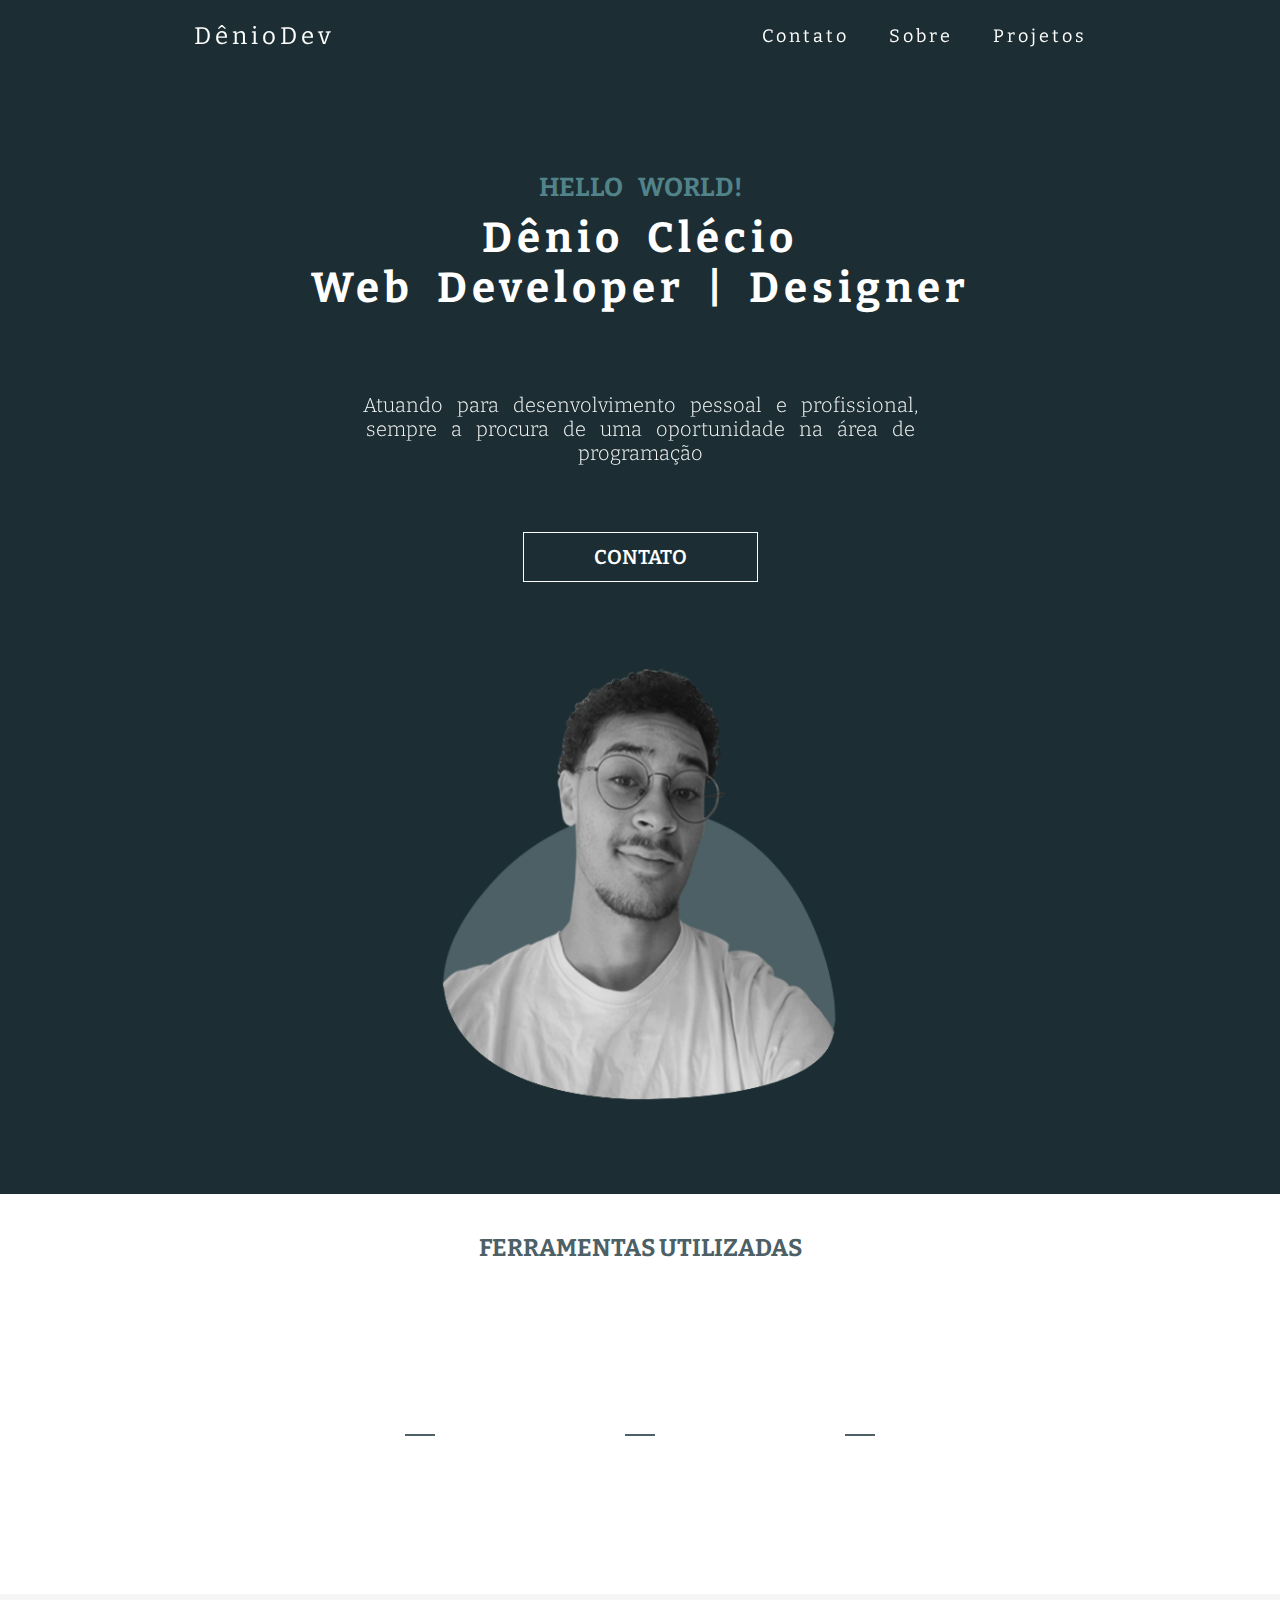
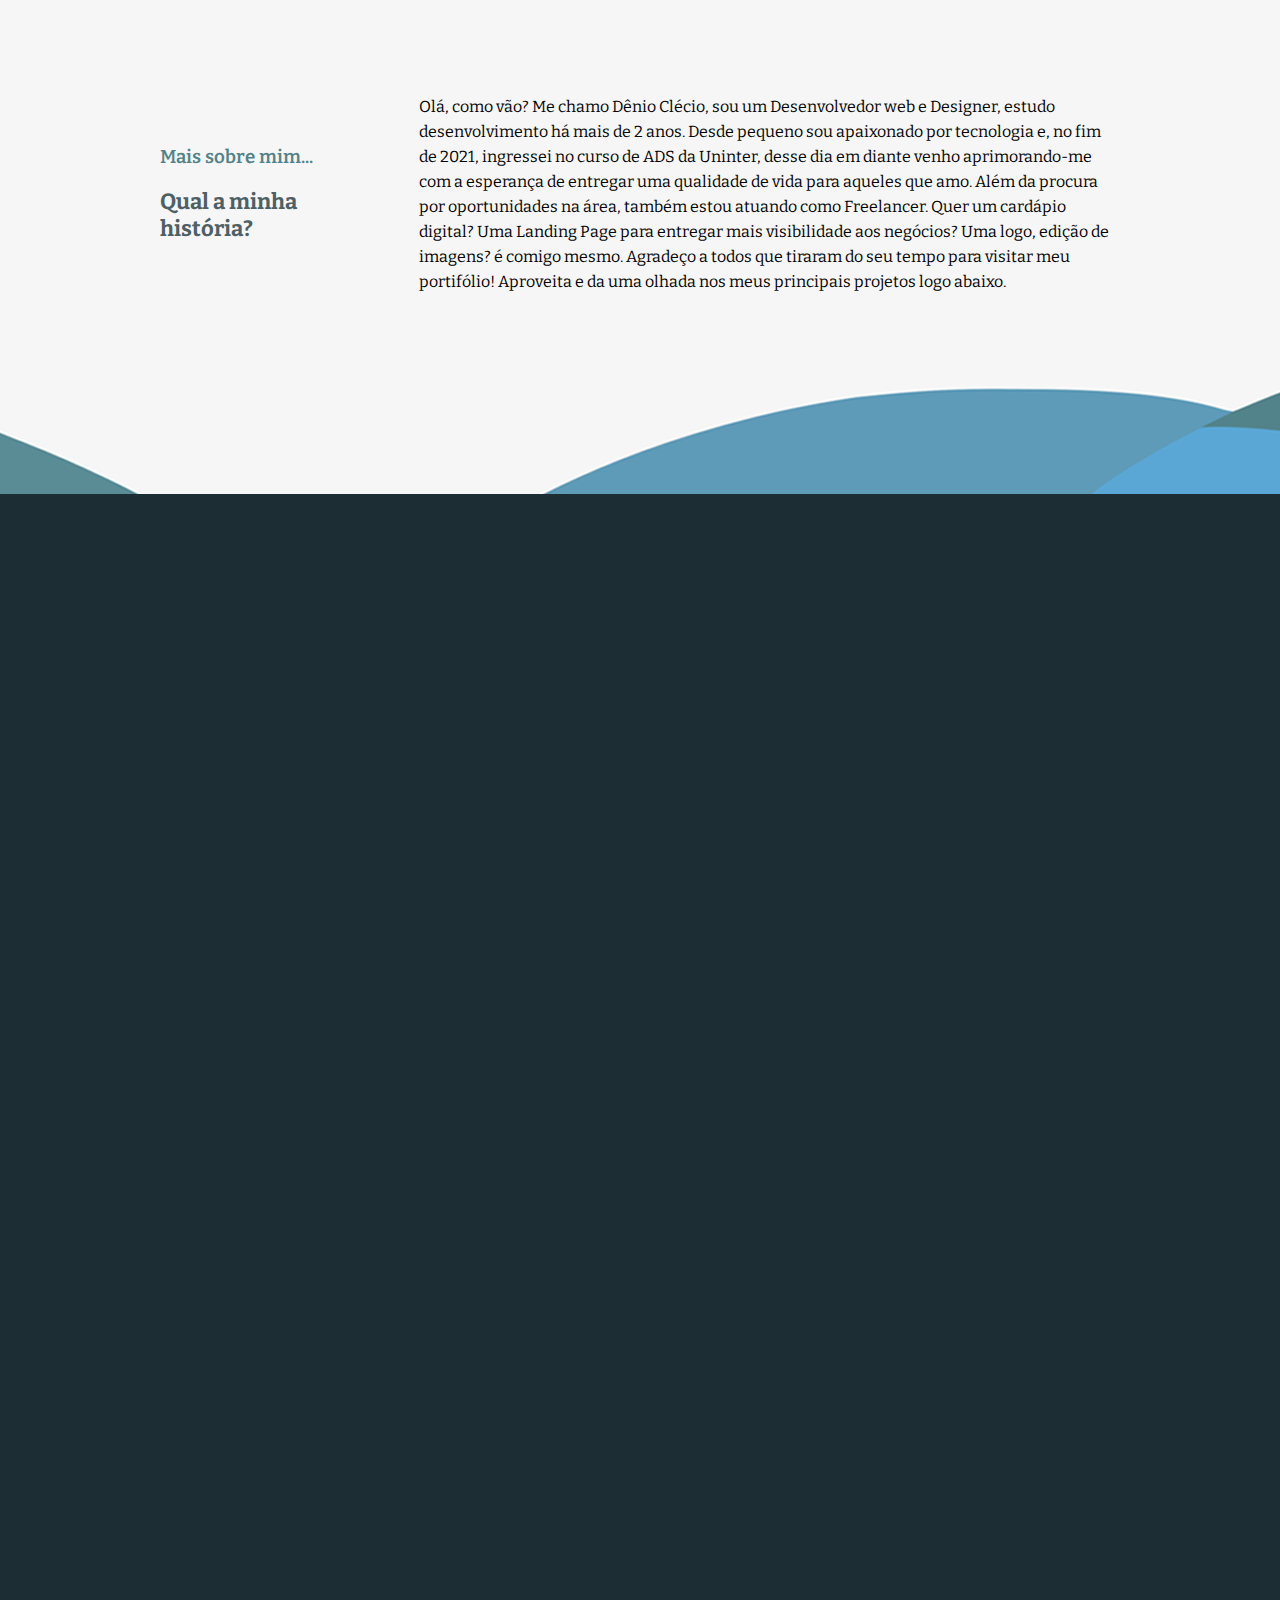
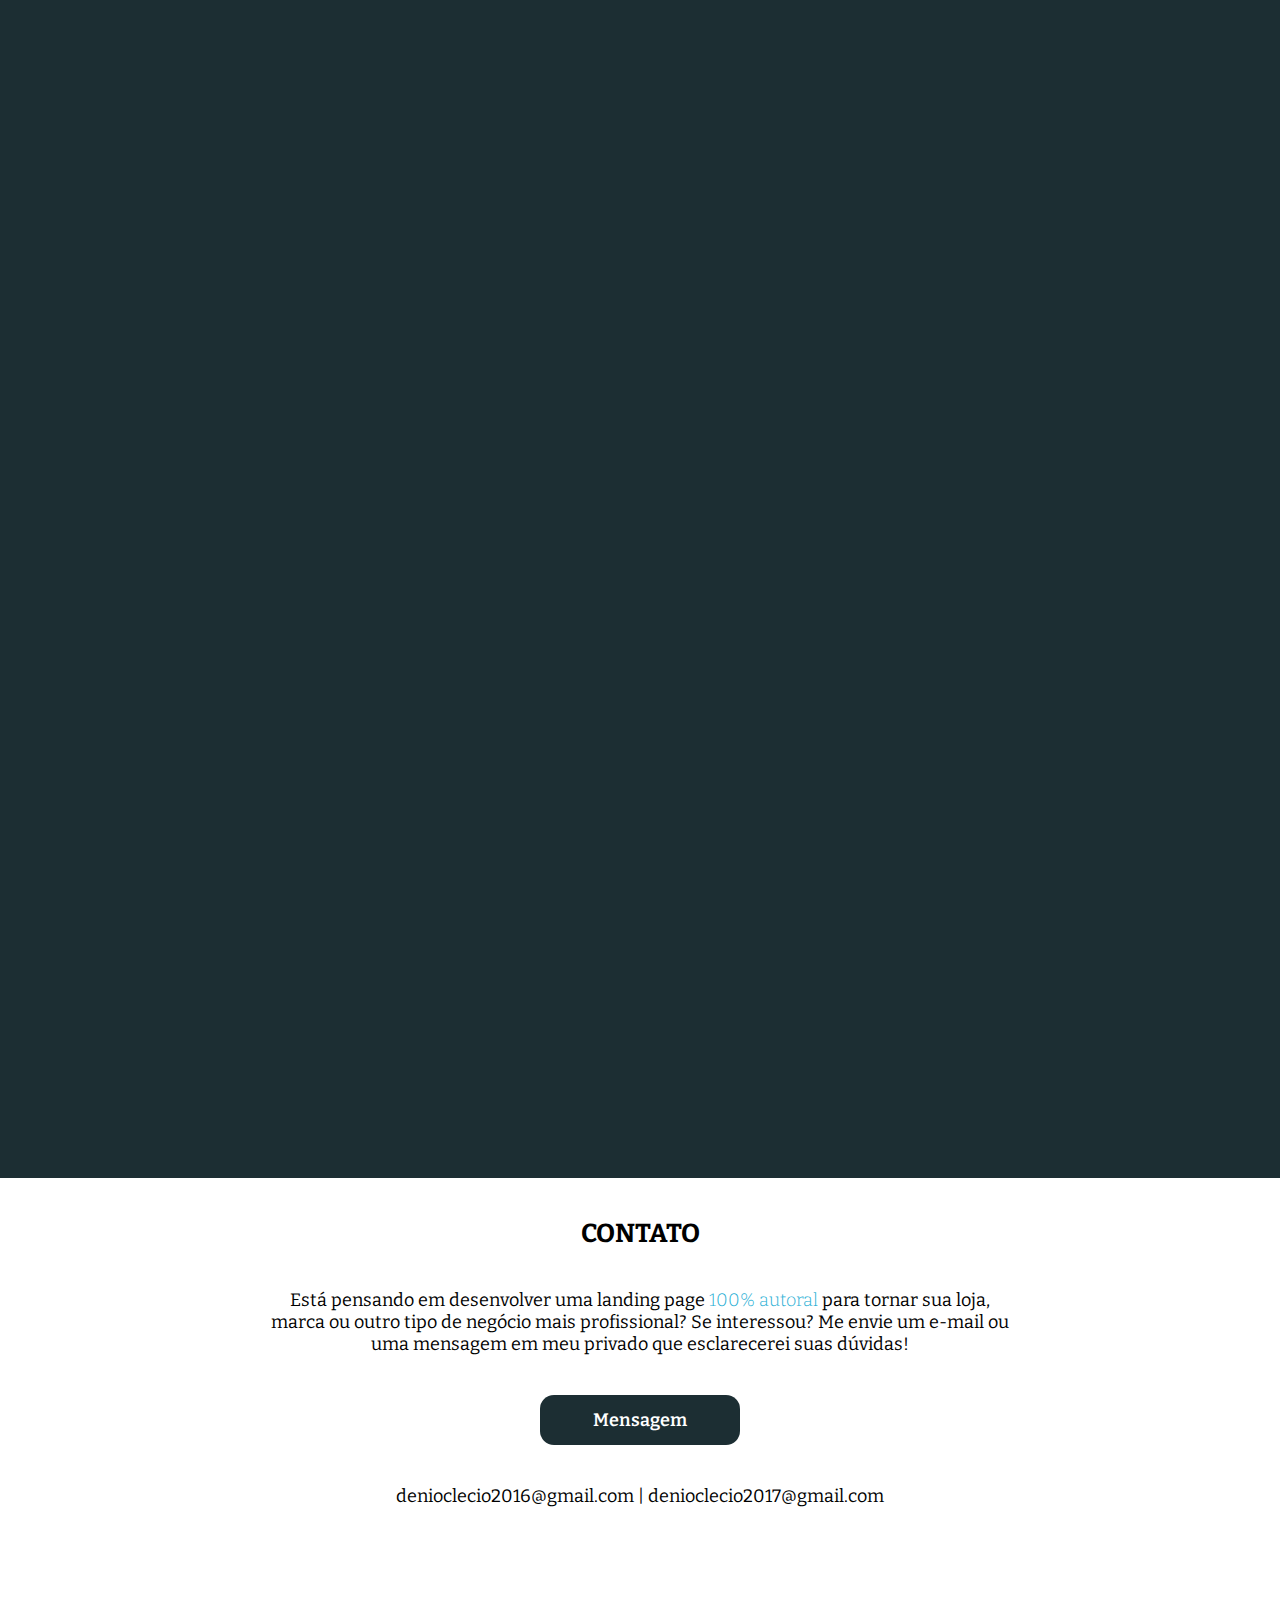
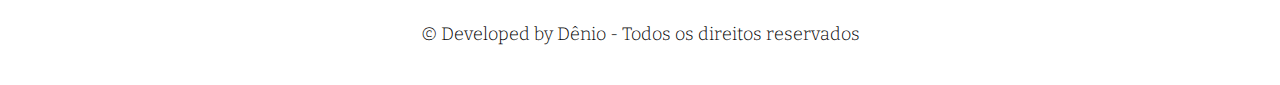
<file: index.html>
<!DOCTYPE html>
<html lang="pt-br">
<head>
    <meta charset="UTF-8">
    <meta name="viewport" content="width=device-width, initial-scale=1.0">
    <link href="https://unpkg.com/aos@2.3.1/dist/aos.css" rel="stylesheet"/>
    <link rel="preconnect" href="https://fonts.googleapis.com">
    <link rel="preconnect" href="https://fonts.gstatic.com" crossorigin>
    <link href="https://fonts.googleapis.com/css2?family=Bitter:wght@200;300;400;500;600;700&display=swap" rel="stylesheet">
    <link rel="stylesheet" href="https://cdnjs.cloudflare.com/ajax/libs/font-awesome/6.0.0-beta3/css/all.min.css" integrity="sha512-Fo3rlrZj/k7ujTnHg4CGR2D7kSs0v4LLanw2qksYuRlEzO+tcaEPQogQ0KaoGN26/zrn20ImR1DfuLWnOo7aBA==" crossorigin="anonymous" referrerpolicy="no-referrer"/>
    <link rel="stylesheet" href="style.css">
    <script src="https://unpkg.com/aos@2.3.1/dist/aos.js"></script>
    <title>Portifólio Dênio</title>
</head>
<body>
    <header>
        <nav class="menu">
            <a href="#main" class="logo" data-aos="fade-right" data-aos-duration="1300">DênioDev</a>
            <div class="mobile-menu">
                <div class="line1"></div>
                <div class="line2"></div>
                <div class="line3"></div>
            </div>
            <ul class="nav-list">
                <li data-aos="fade-left" data-aos-delay="600"><a href="#contact">Contato</a></li>
                <li data-aos="fade-left" data-aos-delay="400"><a href="#about">Sobre</a></li>
                <li data-aos="fade-left" data-aos-delay="200"><a href="#projects">Projetos</a></li>
            </ul>
        </nav>
    </header>
    <main>
        <section class="hero container" id="main">
            <div class="first-content-hero">
                <div>
                    <h3>HELLO WORLD!</h3>
                    <h1>Dênio Clécio<br>Web Developer | Designer</h1>
                </div>
                <div class="p-hero">
                    <p  data-aos="fade-up" data-aos-delay="300" data-aos-duration="900">Atuando para desenvolvimento pessoal e profissional,
                        sempre a procura de uma oportunidade na área de programação
                    
                    </p>
                </div>
                <div>
                    <a href="form.html" class="hero-button">CONTATO</a>
                </div>
            </div>
            <div class="second-content-hero">
                <div class="profile-img" data-aos="zoom-in" data-aos-duration="900">
                    <img src="assets/perfil-foto.png" alt="Imagem de perfil">
                </div>
                <div class="social-icons">
                    <a href="https://www.instagram.com/eoclecioo" target="_blank">
                        <i class="fa-brands fa-instagram fa-2x" data-aos="fade-left" data-aos-delay="550" data-aos-duration="400"></i>
                    </a>
                    <a href="https://linkedin.com/in/dênio-clécio-856a91236" target="_blank">
                        <i class="fa-brands fa-linkedin fa-2x" data-aos="fade-left" data-aos-delay="500" data-aos-duration="400"></i>
                    </a>
                    <a href="https://github.com/HazardBerserker" target="_blank">
                        <i class="fa-brands fa-github fa-2x" data-aos="fade-left" data-aos-delay="450" data-aos-duration="400"></i>
                    </a>
                </div>
            </div>
        </section>
    </main>
    <section class="tools">
        <div class="tools-title">
            <h2>FERRAMENTAS UTILIZADAS</h2>
        </div>
        <div class="tools-description">
            <div class="programming-tools html" data-aos="zoom-in" data-aos-delay="200" data-aos-duration="500">
                <div class="tool-box">
                    <h3>HTML</h3>
                    <i class="fa-brands fa-html5 fa-2x"></i>
                </div>
                <div>
                    <p>Alto<br> domínio</p>
                </div>
            </div>
            <div class="line"></div>
            <div class="programming-tools css" data-aos="zoom-in" data-aos-delay="300" data-aos-duration="500">
                <div class="tool-box">
                    <h3>CSS</h3>
                    <i class="fa-brands fa-css3 fa-2x"></i>
                </div>
                <div>
                    <p>Maior domínio</p>
                </div>
            </div>
            <div class="line"></div>
            <div class="programming-tools js" data-aos="zoom-in" data-aos-delay="400" data-aos-duration="500">
                <div class="tool-box">
                    <h3>JS</h3>
                    <i class="fa-brands fa-js fa-2x"></i>
                </div>
                <div>
                    <p>Médio domínio</p>
                </div>
            </div>
            <div class="line"></div>
            <div class="programming-tools sass" data-aos="zoom-in" data-aos-delay="500" data-aos-duration="500">
                <div class="tool-box">
                    <h3>SASS</h3>
                    <i class="fa-brands fa-sass fa-2x"></i>
                </div>
                <div>
                    <p>Médio domínio</p>
                </div>
            </div>
        </div>
    </section>
    <section class="about" id="about">
        <div class="about-container">
            <div class="about-title">
                <h3>Mais sobre mim...</h3>
                <h2>Qual a minha história?</h2>
            </div>
            <div class="about-description">
                <p>Olá, como vão? Me chamo Dênio Clécio, sou um Desenvolvedor web e Designer, estudo desenvolvimento há mais de 2 anos. Desde pequeno sou apaixonado por tecnologia e, no fim de 2021, ingressei no curso de ADS da Uninter, desse dia em diante venho aprimorando-me com a esperança de entregar uma qualidade de vida para aqueles que amo. Além da procura por oportunidades na área, também estou atuando como Freelancer. Quer um cardápio digital? Uma Landing Page para entregar mais visibilidade aos negócios? Uma logo, edição de imagens? é comigo mesmo. Agradeço a todos que tiraram do seu tempo para visitar meu portifólio! Aproveita e da uma olhada nos meus principais projetos logo abaixo.</p>
            </div>
        </div>
    </section>
    <section class="project-section" id="projects">
        <div class="project-title">
            <h2 data-aos="zoom-in" data-aos-delay="200" data-aos-duration="500">PROJETOS</h2>
        </div>
        <div class="projects">
            <div class="each-project container">
                <div class="container-project" data-aos-delay="200">
                    <div class="project-description">
                        <h2 data-aos="fade-right" data-aos-duration="700">BARBEARIA</h2>
                        <p data-aos="fade-right" data-aos-duration="900">Projeto realizado com consulta, o objetivo do projeto
                            era desenvolver um site para uma barbearia utilizando
                            <span class="span-project">HTML</span>, <span class="span-project">CSS</span>, <span class="span-project">JS</span>,<span class="span-project"> SASS</span>. Ele deveria possuir um
                            botão com a funcionalidade de levar o cliente diretamente
                            para o whatsapp, além disso, o site é totalmente adaptavél ao mobile. <span class="span-project">Acesse você mesmo!</span></p>
                    </div>
                    <div class="projects-link" data-aos="fade-right" data-aos-duration="1100">
                        <i class="fa-solid fa-link fa-1x"></i>
                        <a href="https://primeiro-site-profissional.vercel.app/" target="_blank" >Site da Barbearia</a>
                    </div>
                </div>
                <div class="img-project" data-aos="fade-left" data-aos-delay="200" data-aos-duration="1100">
                    <img src="assets/barbearia1-foto.png" alt="Imagem da barbearia" class="img-index" >
                </div>
            </div>
            <div class="each-project container">
                <div class="container-project" data-aos-delay="200">
                    <div class="project-description">
                        <h2  data-aos="fade-left" data-aos-duration="700">CONSTRUÇÃO CIVIL</h2>
                        <p data-aos="fade-left" data-aos-duration="850">Projeto realizado com base no conhecimento adquirido
                            ao desenvolver o projeto da Barbearia, o site possui
                            carrossel de imagens e um layout semelhante ao da mesma,
                            porém, com alguns ajustes. A proposta era adquirir mais conhecimento
                            prático. <span class="span-project">Confira logo abaixo!</span></p>
                    </div>
                    <div class="projects-link" data-aos="fade-left" data-aos-duration="1100">
                        <i class="fa-solid fa-link fa-1x"></i>
                        <a href="https://projeto-de-site-contrucao-civil.vercel.app/" target="_blank" >Site da Construção civil</a>
                    </div>
                </div>
                <div class="img-project"  data-aos="fade-right" data-aos-delay="200" data-aos-duration="1100">
                    <img src="assets/construcao-foto.png" alt="Imagem da construção civil" class="img-index">
                </div>
            </div>
        </div>
    </section>
    <section id="contact">
        <footer class="footer-contact">
            <div class="contact">
                <h2>CONTATO</h2>
                <p>Está pensando em desenvolver uma landing page <span class="span">100% autoral</span> para tornar sua loja,
                    marca ou outro tipo de negócio mais profissional? Se interessou? Me envie um
                    e-mail ou uma mensagem em meu privado que esclarecerei suas dúvidas!</p>
                    <a href="form.html" class="button-contact">Mensagem</a>
                <p>denioclecio2016@gmail.com | denioclecio2017@gmail.com</p>
                <div class="social-icons-footer">
                    <a href="https://www.instagram.com/eoclecioo" target="_blank">
                        <i class="fa-brands fa-instagram fa-2x"></i>
                    </a>
                    <a href="https://linkedin.com/in/dênio-clécio-856a91236" target="_blank">
                        <i class="fa-brands fa-linkedin fa-2x"></i>
                    </a>
                    <a href="https://github.com/HazardBerserker" target="_blank">
                        <i class="fa-brands fa-github fa-2x"></i>
                    </a>
                </div>
                <p>&#169 Developed by Dênio - Todos os direitos reservados</p>
            </div>
        </footer>
    </section>
    <script src="mobile-navbar.js"></script>
</body>
</html>
</file>
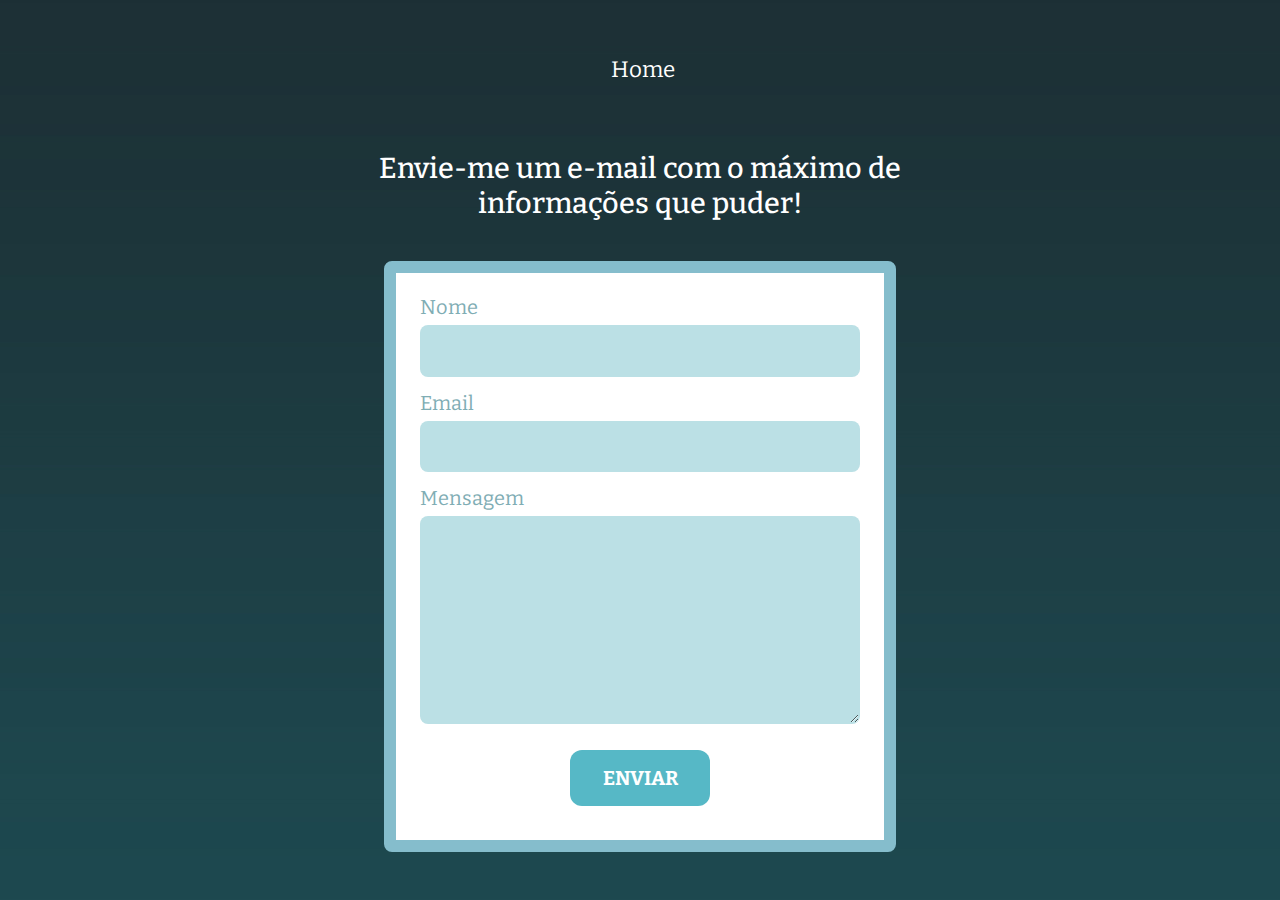
<file: form.html>
<!DOCTYPE html>
<html lang="pt-br">
<head>
    <meta charset="UTF-8">
    <meta name="viewport" content="width=device-width, initial-scale=1.0">
    <link rel="preconnect" href="https://fonts.googleapis.com">
    <link rel="preconnect" href="https://fonts.gstatic.com" crossorigin>
    <link href="https://fonts.googleapis.com/css2?family=Bitter:wght@300;400;500;600;700&display=swap" rel="stylesheet">
    <link rel="stylesheet" href="https://cdnjs.cloudflare.com/ajax/libs/font-awesome/6.0.0-beta3/css/all.min.css" integrity="sha512-Fo3rlrZj/k7ujTnHg4CGR2D7kSs0v4LLanw2qksYuRlEzO+tcaEPQogQ0KaoGN26/zrn20ImR1DfuLWnOo7aBA==" crossorigin="anonymous" referrerpolicy="no-referrer"/>
    <link rel="stylesheet" href="style.css">
    <title>Formulario de contato</title>
</head>
<body class="body-form">
    <div class="home-button">
        <i class="fa-solid fa-angle-left fa-2x"></i>
        <a href="index.html">Home</a>
    </div>

    <h1 class="h-form">Envie-me um e-mail com o máximo de informações que puder!</h1>
    <form action="https://formsubmit.co/denioclecio2016@gmail.com" class="form" method="POST">
        <label for="name">Nome</label>
        <input type="text" name="name" id="name">

        <label for="email">Email</label>
        <input type="email" name="email" id="email" required>

        <label for="message">Mensagem</label>
        <textarea name="message" id="message" required></textarea>
        <input type="hidden" name="_next" value="https://meu-portifolio-ebon-omega.vercel.app/obrigado.html">
        <div class="form-button"><button type="submit">Enviar</button></div>
   </form>
</body>
</html>
</file>
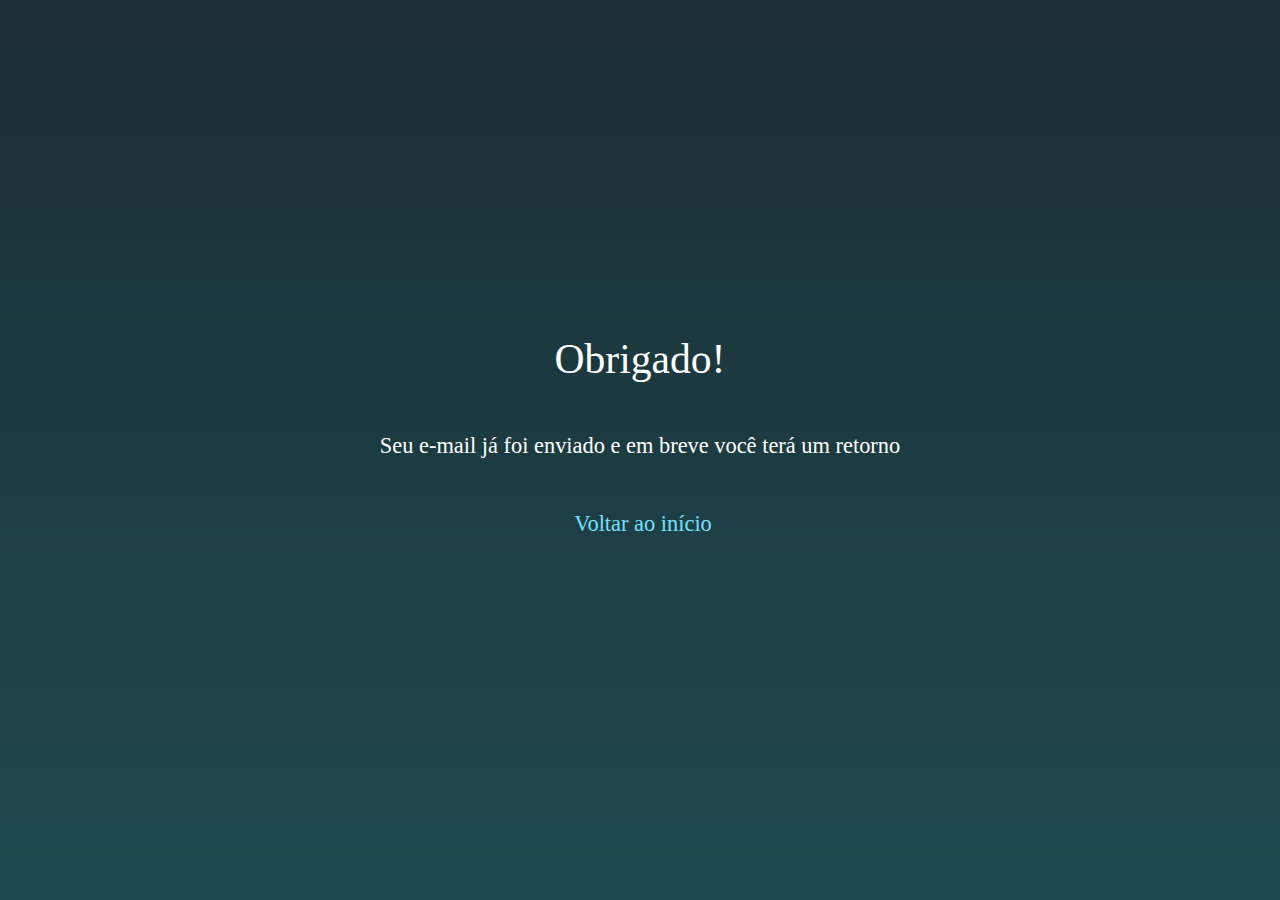
<file: obrigado.html>
<!DOCTYPE html>
<html lang="pt-br">
<head>
    <meta charset="UTF-8">
    <meta name="viewport" content="width=device-width, initial-scale=1.0">
    <link rel="preconnect" href="https://fonts.googleapis.com">
    <link rel="preconnect" href="https://fonts.gstatic.com" crossorigin>
    <link href="https://fonts.googleapis.com/css2?family=Quicksand:wght@300;400;500;600;700&display=swap" rel="stylesheet">
    <link rel="stylesheet" href="https://cdnjs.cloudflare.com/ajax/libs/font-awesome/6.0.0-beta3/css/all.min.css" integrity="sha512-Fo3rlrZj/k7ujTnHg4CGR2D7kSs0v4LLanw2qksYuRlEzO+tcaEPQogQ0KaoGN26/zrn20ImR1DfuLWnOo7aBA==" crossorigin="anonymous" referrerpolicy="no-referrer"/>
    <link rel="stylesheet" href="style.css">
    <title>Obrigado</title>
</head>
<body class="body-form">
    <h1 class="h-form h-ty">Obrigado!</h2>
        <p class="p-form">Seu e-mail já foi enviado e em breve você terá um retorno</p>
    <div class="home-button ty-home">
        <i class="fa-solid fa-angle-left fa-2x"></i>
        <a href="index.html">Voltar ao início</a>
    </div>
</body>
</html>
</file>
<file: style.css>
* {
  margin: 0;
  box-sizing: border-box;
  outline: 0;
  padding: 0;
}

html {
  scroll-behavior: smooth;
}

#projects {
  scroll-margin-top: 76px;
}

#main {
  scroll-margin-top: 90px;
}

body {
  font-family: "Bitter", sans-serif;
  z-index: 1;
  overflow-x: hidden;
}

.container {
  max-width: 1400px;
  margin: 0 auto;
}

.hero {
  color: #fff;
  justify-content: space-between;
  display: flex;
  padding-top: 50px;
  padding: 140px;
}
.hero p {
  color: #fff;
}
.hero h3 {
  font-size: 26px;
  color: #52838A;
}
.hero h1 {
  font-size: 42px;
  font-weight: 700;
  letter-spacing: 5px;
}
.hero p {
  font-size: 20px;
  max-width: 600px;
  font-weight: 300;
}

.first-content-hero {
  width: 70%;
  margin-top: 30px;
  display: flex;
  flex-direction: column;
  gap: 80px;
  padding: 0px 20px 0px 20px;
}

.second-content-hero {
  padding: 0px 20px 0px 20px;
}

.p-hero {
  display: flex;
  flex-direction: column;
  gap: 20px;
  word-spacing: 10px;
}

.social-icons {
  display: flex;
  gap: 30px;
  justify-content: center;
  margin-top: 18px;
}
.social-icons i {
  font-size: 30px;
  color: #fff;
}

.social-icons a:hover {
  color: #829499;
}

.hero-button {
  padding: 12px 70px 12px 70px;
  border: 1.5px solid #fff;
  color: #fff;
  font-size: 20px;
  font-weight: 600;
  transition: 0.6s;
}

.hero-button:hover {
  background-color: #52838A;
  border: #52838A;
  opacity: 1;
}

.tools {
  height: 400px;
  display: flex;
  flex-direction: column;
  text-align: center;
}

.tools-title {
  padding: 40px 0 70px 0;
  color: #4C6066;
  font-size: 16px;
}

.tools-description {
  padding: 50px 40px 50px 40px;
  display: flex;
  gap: 70px;
  align-items: center;
  max-width: 1500px;
  margin: 0 auto;
}

.programming-tools {
  align-items: center;
  display: flex;
  flex-direction: column;
  gap: 20px;
}
.programming-tools p {
  max-width: 100px;
  font-size: 18px;
  font-weight: 500;
  color: #4C6066;
}

.tool-box {
  width: 150px;
  display: flex;
  justify-content: space-between;
  align-items: center;
  padding: 8px 20px 8px 20px;
  background-color: #52838A;
  font-size: 15px;
  color: #fff;
  border-radius: 6px;
}
.tool-box h3 {
  font-size: 22px;
  font-weight: 500;
}

.line {
  width: 30px;
  height: 1.2px;
  background-color: #4C6066;
}

.programming-box {
  display: flex;
}

.about {
  background: url(assets/fundo-500px.jpg) no-repeat center center;
  height: 500px;
  width: 100%;
  background-size: cover;
}

.about-container {
  text-align: left;
  padding: 40px;
  display: flex;
  margin: 0 auto;
  display: flex;
  justify-content: space-around;
  max-width: 1500px;
  padding: 80px 140px 0px 140px;
}

.about-description {
  padding: 20px;
  line-height: 25px;
}
.about-description p {
  max-width: 750px;
  font-size: 18px;
  font-weight: 400;
}

.about-title {
  padding: 20px;
  display: flex;
  flex-direction: column;
  justify-content: center;
  gap: 20px;
}
.about-title h2 {
  color: #4C6066;
  font-size: 32px;
  max-width: 240px;
}
.about-title h3 {
  font-weight: 600;
  color: #52838A;
}

.project-section {
  display: flex;
  flex-direction: column;
  background-color: #fff;
  z-index: -5;
}

.project-title {
  background-color: #1C2E33;
  color: #fff;
  padding: 40px;
  text-align: center;
  font-size: 18px;
}
.project-title h2 {
  padding: 10px;
  background-color: #4C6066;
  width: 210px;
  margin: 0 auto;
  border-radius: 20px;
}

.container-project {
  display: flex;
  flex-direction: column;
  gap: 95px;
}

.projects {
  color: #fff;
  background-color: #1C2E33;
  display: flex;
  flex-direction: column;
  gap: 40px;
  padding: 100px 10px 100px 10px;
}

:last-child.each-project {
  flex-direction: row-reverse;
  text-align: right;
}
:last-child.each-project .container-project {
  gap: 110px;
}
:last-child.each-project p {
  align-items: right;
  margin-left: auto;
}
:last-child.each-project .img-project {
  position: relative;
  max-height: 390px;
}

.each-project {
  display: flex;
  justify-content: space-between;
  padding: 70px;
}
.each-project p {
  max-width: 600px;
  font-size: 18px;
  font-weight: 300;
}
.each-project .container-project {
  width: 50%;
  line-height: 30px;
}
.each-project .img-project {
  width: 50%;
  max-height: 390px;
}
.each-project .img-project img {
  height: 100%;
}
.each-project h2 {
  color: #fff;
  font-weight: bolder;
  font-size: 28px;
}
.each-project a {
  color: #73E1FF;
}

.projects-link i {
  padding: 0 5px 0 5px;
}

.project-description {
  display: flex;
  flex-direction: column;
  gap: 70px;
}

@media screen and (max-width: 1550px) {
  .each-project {
    flex-direction: column;
    margin: 0 auto;
    text-align: center;
    justify-content: center;
    gap: 100px;
  }
  .each-project .container-project {
    margin: 0 auto;
    width: 100%;
    align-items: center;
  }
  .each-project .img-project {
    margin: 0 auto;
    min-width: 662px;
    height: 400px;
  }
  :last-child.each-project {
    flex-direction: column;
    margin: 0 auto;
    text-align: center;
    justify-content: center;
  }
  :last-child.each-project p {
    margin: 0 auto;
  }
  :last-child.each-project .container-project {
    gap: 60px;
  }
  .projects-link i {
    padding: 0 0px 0 0px;
  }
  .container-project {
    gap: 60px;
  }
}
@media screen and (max-width: 1350px) {
  .projects {
    padding-top: 40px;
  }
  .first-content-hero {
    width: 100%;
    text-align: center;
  }
  .first-content-hero h3 {
    padding-bottom: 10px;
  }
  .hero {
    flex-direction: column;
    gap: 100px;
    padding: 70px;
  }
  .hero .profile-img {
    width: 400px;
    margin: 0 auto;
  }
  .first-content-hero {
    align-items: center;
    justify-content: center;
  }
  .p-hero {
    align-items: center;
  }
  .container {
    word-spacing: 10px;
  }
  .p-hero {
    gap: 40px;
  }
  .tools-description {
    gap: 20px;
  }
  .about h2 {
    font-size: 22px;
  }
  .about p {
    font-size: 16px;
  }
  .footer-contact .contact p {
    font-size: 18px;
    font-weight: 400;
  }
  .footer-contact .contact h2 {
    font-size: 26px;
  }
  .footer-contact .contact :last-child {
    font-weight: 300;
  }
}
@media screen and (max-width: 999px) {
  .first-content-hero h1 {
    font-size: 30px;
  }
  .first-content-hero p {
    font-size: 18px;
  }
  .each-project .container-project {
    margin: 0 auto;
    width: 600px;
  }
  .projects {
    gap: 0px;
  }
  .tools {
    height: 570px;
  }
  .tools-description {
    flex-wrap: wrap;
    gap: 40px;
  }
  .html {
    flex-grow: 1;
  }
  .css {
    flex-basis: 50%;
  }
  .js {
    flex-grow: 1;
  }
  .sass {
    flex-basis: 50%;
  }
  .line {
    display: none;
  }
  .about-container {
    padding: 60px 40px 0px 40px;
  }
  .hero {
    padding: 40px;
  }
}
@media screen and (max-width: 820px) {
  .first-content-hero h1 {
    font-size: 32px;
    text-align: center;
  }
  .first-content-hero h3 {
    font-size: 24px;
  }
  .first-content-hero p {
    font-size: 18px;
  }
  .project-title h2 {
    font-size: 20px;
  }
  .projects {
    gap: 80px;
    padding: 40px;
  }
  .projects h2 {
    font-size: 20px;
  }
  .projects p {
    font-size: 16px;
  }
  .projects .each-project .img-project {
    min-width: 500px;
    max-width: 500px;
    min-height: 306px;
    max-height: 306px;
  }
  .projects .each-project .img-project img {
    height: 100%;
  }
  .each-project {
    padding: 0;
  }
  .each-project .container-project {
    margin: 0 auto;
    max-width: 400px;
  }
  .footer-contact .contact p {
    font-size: 16px;
  }
  .footer-contact .contact h2 {
    font-size: 24px;
  }
  .about-container {
    flex-direction: column;
  }
  .about-title {
    gap: 5px;
  }
  .about-description p {
    font-size: 14px;
  }
}
@media screen and (max-width: 620px) {
  .projects {
    gap: 140px;
  }
  .projects .each-project .img-project {
    min-width: 380px;
    min-height: 200px;
    max-height: 230px;
  }
  .projects .each-project .img-project img {
    height: 100%;
  }
  .profile-img {
    max-width: 300px;
  }
  .profile-img img {
    width: 300px;
  }
  .hero {
    padding-bottom: 0;
    padding: 40px;
    gap: 140px;
  }
  .first-content-hero {
    margin-top: 0;
  }
  .first-content-hero h1 {
    font-size: 26px;
    text-align: center;
  }
  .footer-contact .contact {
    padding: 10px;
  }
  .about {
    height: 740px;
  }
  .tool-box {
    width: 120px;
    font-size: 12px;
  }
  .tool-box h3 {
    font-size: 16px;
  }
  .programming-tools {
    align-items: center;
    justify-content: center;
    text-align: center;
    width: 107px;
  }
  .programming-tools p {
    font-size: 16px;
  }
  .css {
    flex-basis: 50%;
  }
  .sass {
    flex-basis: 50%;
  }
  .tools {
    height: 500px;
  }
}
@media screen and (max-width: 528px) {
  .each-project .container-project {
    width: 100%;
  }
  .projects .each-project .img-project {
    min-width: 300px;
    min-height: 200x;
    max-height: 200px;
  }
  .each-project p {
    font-size: 14px;
  }
  .each-project a {
    font-size: 14px;
  }
  .css {
    flex-basis: 42%;
  }
  .sass {
    flex-basis: 42%;
  }
  .footer-contact .contact p {
    font-size: 14px;
  }
}
.footer-contact {
  text-align: center;
  justify-content: center;
  padding: 40px;
}

.contact {
  text-align: center;
  justify-content: center;
  display: flex;
  flex-direction: column;
  gap: 40px;
}
.contact p {
  font-size: 18px;
}
.contact :nth-child(2) {
  max-width: 750px;
  margin: 0 auto;
}
.contact .social-icons-footer i {
  color: #1C2E33;
  margin: 10px;
  font-size: 30px;
}

.button-contact {
  padding: 14px 20px;
  color: #fff;
  background-color: #1C2E33;
  border: 0;
  font-size: 18px;
  font-weight: 600;
  margin: 0 auto;
  width: 200px;
  border-radius: 14px;
}

.button-contact:hover {
  animation: scaleButton 0.8s alternate infinite;
}

@keyframes scaleButton {
  from {
    transform: scale(1);
  }
  to {
    transform: scale(1.07);
  }
}
.body-form {
  background: url(/assets/fundo-form.jpg) no-repeat center center;
  min-height: 100vh;
  display: flex;
  align-items: center;
  justify-content: center;
  flex-direction: column;
  font-family: "Bitter", serif;
  padding: 0 1rem 0 1rem;
}

.h-form {
  font-size: 1.8rem;
  color: #fff;
  text-align: center;
  padding: 20px 20px 40px 20px;
  max-width: 700px;
  font-weight: 500;
}

.form {
  width: 100%;
  max-width: 32rem;
  font-size: 1.25rem;
  border: 12px solid #85BDCC;
  border-radius: 8px;
  padding: 24px;
  background-color: #fff;
  margin-bottom: 40px;
}

.form label,
.form input,
.form textarea,
.form {
  display: block;
  width: 100%;
}

.form label {
  color: #7FADB4;
  line-height: 1;
  margin-bottom: 0.5rem;
}

.form input,
.form textarea {
  font: inherit;
  padding: 0.8rem;
  margin-bottom: 1rem;
  border: 1px solid transparent;
  border-radius: 8px;
  background-color: #BBE0E5;
  transition: border-color, box-shadow 0.2s;
}

.form textarea {
  min-height: 13rem;
  resize: vertical;
}

.form input:hover,
.form input:focus,
.form textarea:hover,
.form textarea:focus {
  outline: none;
  border-color: #85BDCC;
  box-shadow: 0 0 0 3px #85BDCC;
}

.form button {
  display: block;
  padding: 1rem;
  background: #56B8C6;
  font: inherit;
  text-transform: uppercase;
  border: none;
  cursor: pointer;
  transition: 0.2s;
  width: 100%;
  border-radius: 12px;
  color: #fff;
  font-weight: bold;
}

.form button:hover,
.form button:focus {
  outline: none;
  background: #24aed4;
}

.p-form {
  color: #fff;
  font-size: 1.4rem;
  text-align: center;
  padding: 10px 20px 4px 20px;
}

.form-button {
  position: relative;
  display: flex;
  padding: 10px;
  color: #73E1FF;
  max-width: 10rem;
  margin: 0 auto;
}

.home-button {
  display: flex;
  align-items: center;
  text-align: center;
  gap: 6px;
  padding: 3rem 0 3rem 0;
}
.home-button a {
  font-size: 1.4rem;
}
.home-button i {
  color: #fff;
  font-size: 1.4rem;
}
.home-button a:hover {
  text-decoration: underline;
}

.ty-home {
  text-align: center;
  align-items: center;
}
.ty-home a, .ty-home i {
  color: #73E1FF;
}

.h-ty {
  font-size: 2.6rem;
}

.span {
  color: #24aed4;
}

.span-project {
  color: #85BDCC;
}

.span-description {
  color: #57676b;
  font-weight: bold;
}

button {
  font-family: "Open Sans", sans-serif;
  cursor: pointer;
}

img {
  width: 100%;
}

svg {
  width: 100%;
}

a {
  cursor: pointer;
  text-decoration: none;
  color: #fff;
  transition: opacity 0.2s;
  font-size: 18px;
}

a:hover {
  opacity: 0.7;
}

.logo {
  font-size: 24px;
  letter-spacing: 4px;
}

nav {
  display: flex;
  justify-content: space-around;
  align-items: center;
  background-color: #1C2E33;
  height: 8vh;
}

main {
  background-color: #1C2E33;
  background-size: cover;
  height: 100%;
}

.nav-list {
  list-style: none;
  display: flex;
}

.nav-list li {
  letter-spacing: 3px;
  margin-left: 40px;
}

.mobile-menu {
  display: none;
  cursor: pointer;
}

.mobile-menu div {
  width: 32px;
  height: 2px;
  background-color: #fff;
  margin: 8px;
  transition: 0.3s;
}

@media (max-width: 999px) {
  .menu a {
    position: fixed;
    z-index: 99;
  }
  .mobile-menu {
    position: fixed;
    right: 0;
  }
  body, html {
    overflow-x: hidden;
    position: relative;
  }
  .nav-list {
    position: absolute;
    top: 8vh;
    left: 0;
    width: 100vw;
    height: 92vh;
    background: #fff;
    flex-direction: column;
    align-items: center;
    text-align: center;
    justify-content: space-around;
    transform: translateX(100%);
    transition: transform 0.3s ease-in;
    z-index: 99;
  }
  .nav-list a {
    color: #130d0d;
  }
  .nav-list li {
    margin-left: 0;
    padding-right: 58px;
    opacity: 0;
  }
  .nav-list li:nth-child(1) {
    padding-right: 81px;
  }
  .nav-list li:nth-child(3) {
    padding-right: 81px;
  }
  .mobile-menu {
    display: block;
    z-index: 99;
  }
  .logo {
    text-shadow: 1px 1px 5px rgb(66, 66, 66);
  }
}
.nav-list.active {
  transform: translateX(0);
  position: fixed;
}

@keyframes navLinkFade {
  from {
    opacity: 0;
    transform: translateX(50px);
  }
  to {
    opacity: 1;
    transform: translateX(0);
  }
}
.mobile-menu.active .line1 {
  transform: rotate(-45deg) translate(-8px, 8px);
  box-shadow: 1px 1px 5px rgb(66, 66, 66);
}

.mobile-menu.active .line2 {
  opacity: 0;
}

.mobile-menu.active .line3 {
  transform: rotate(45deg) translate(-5px, -7px);
  box-shadow: 1px 1px 5px rgb(73, 73, 73);
}/*# sourceMappingURL=style.css.map */
</file>
